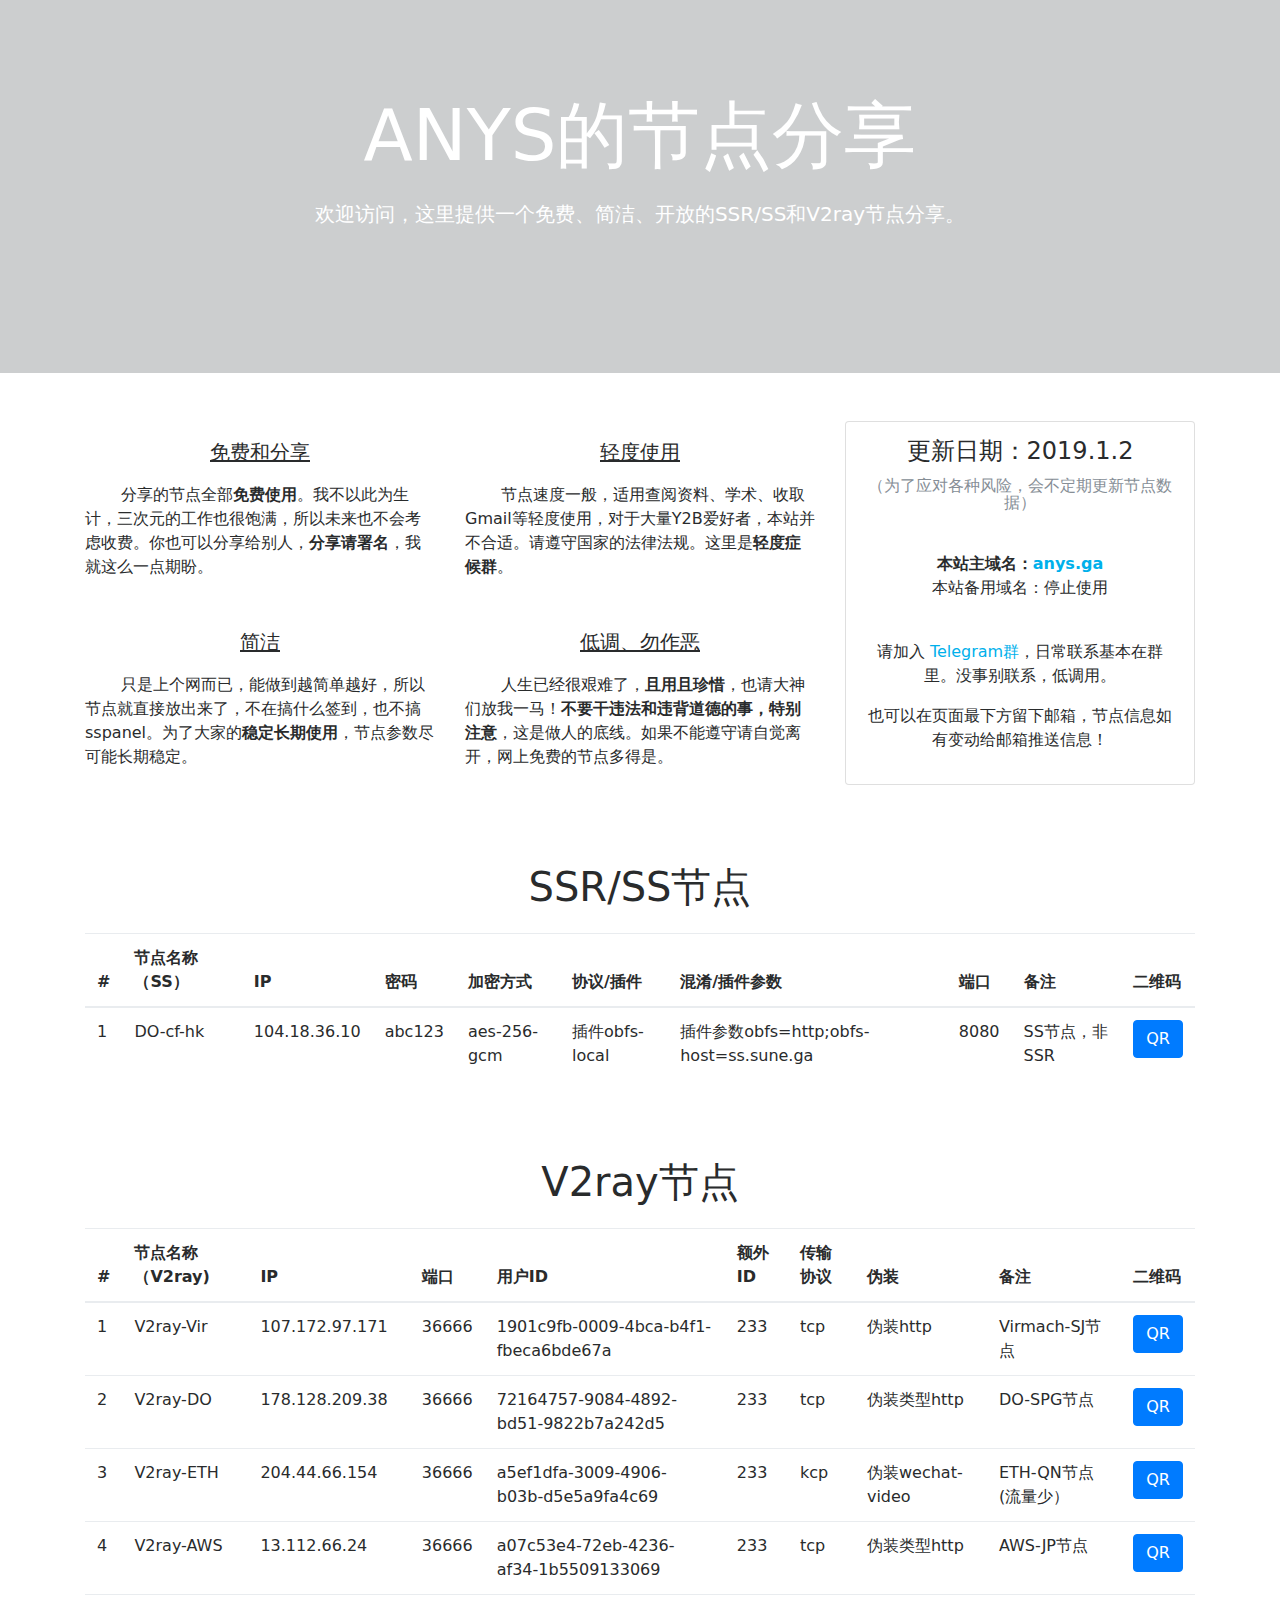
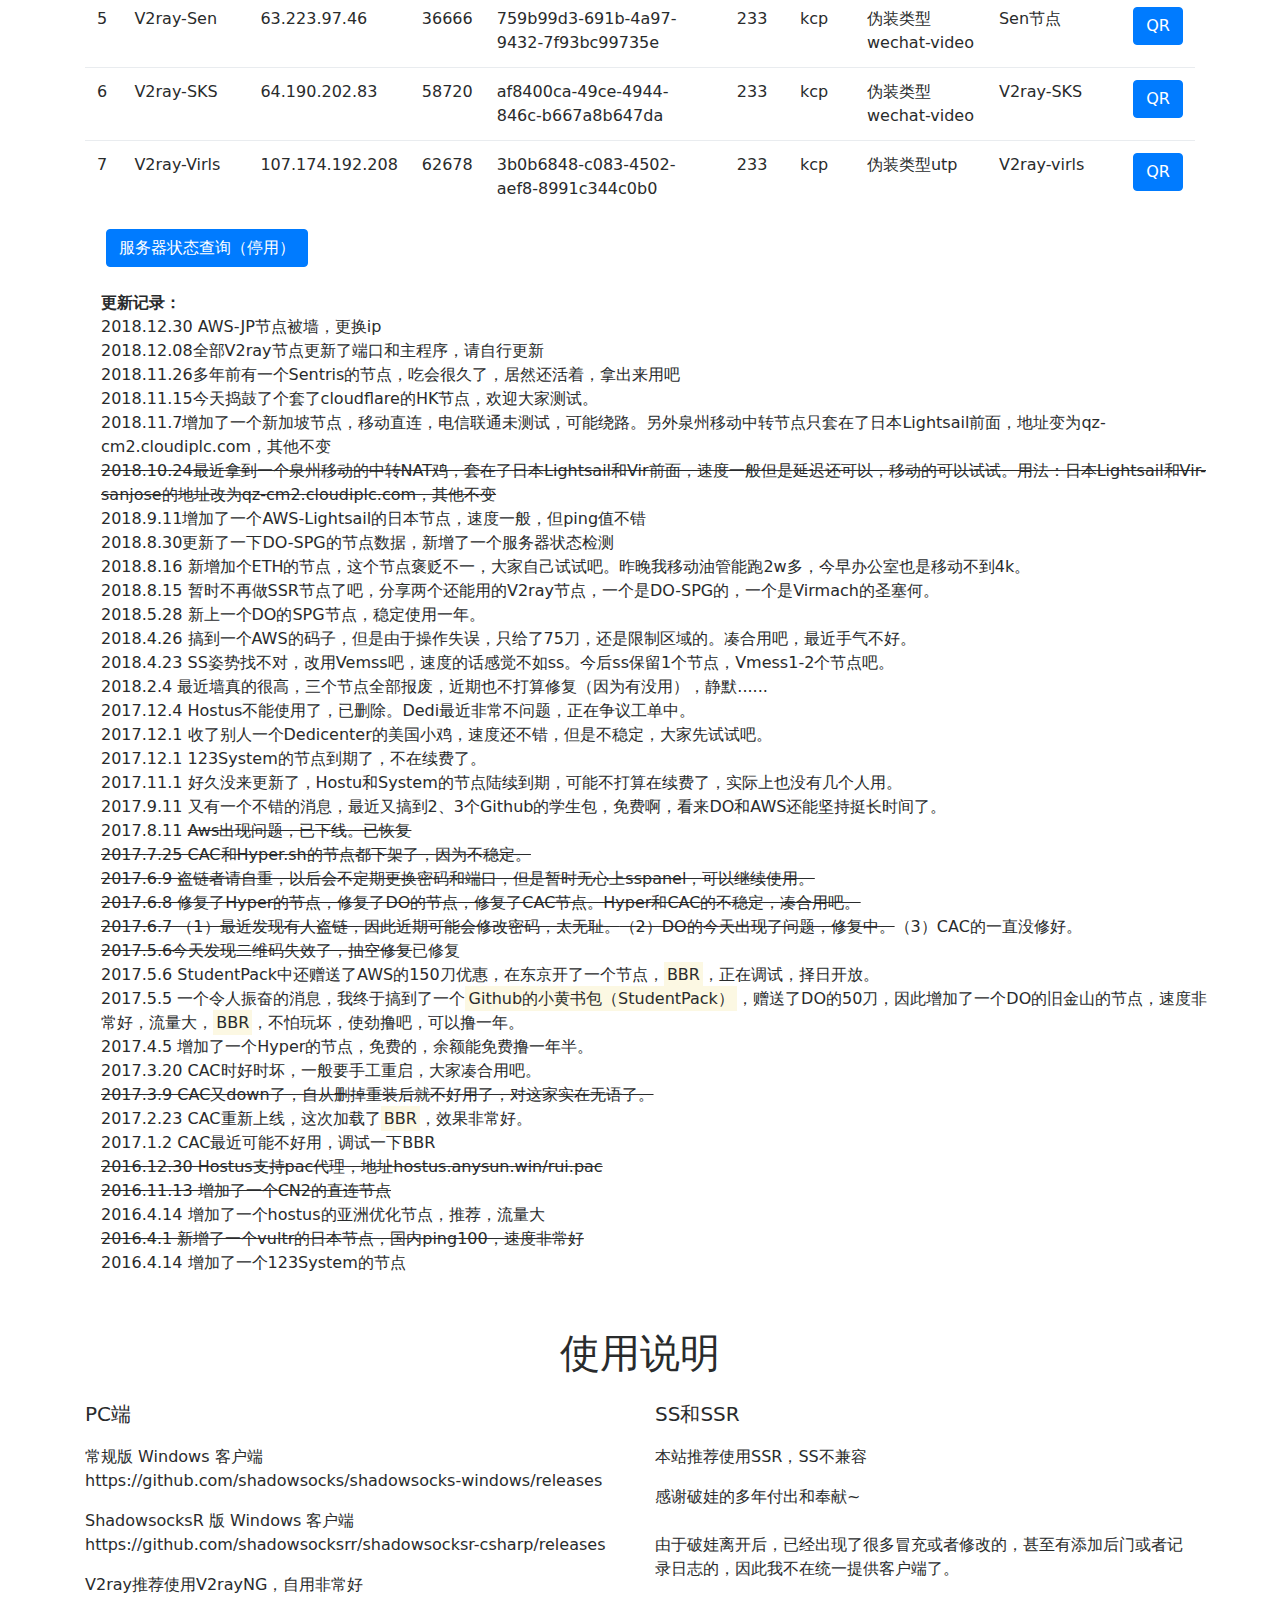
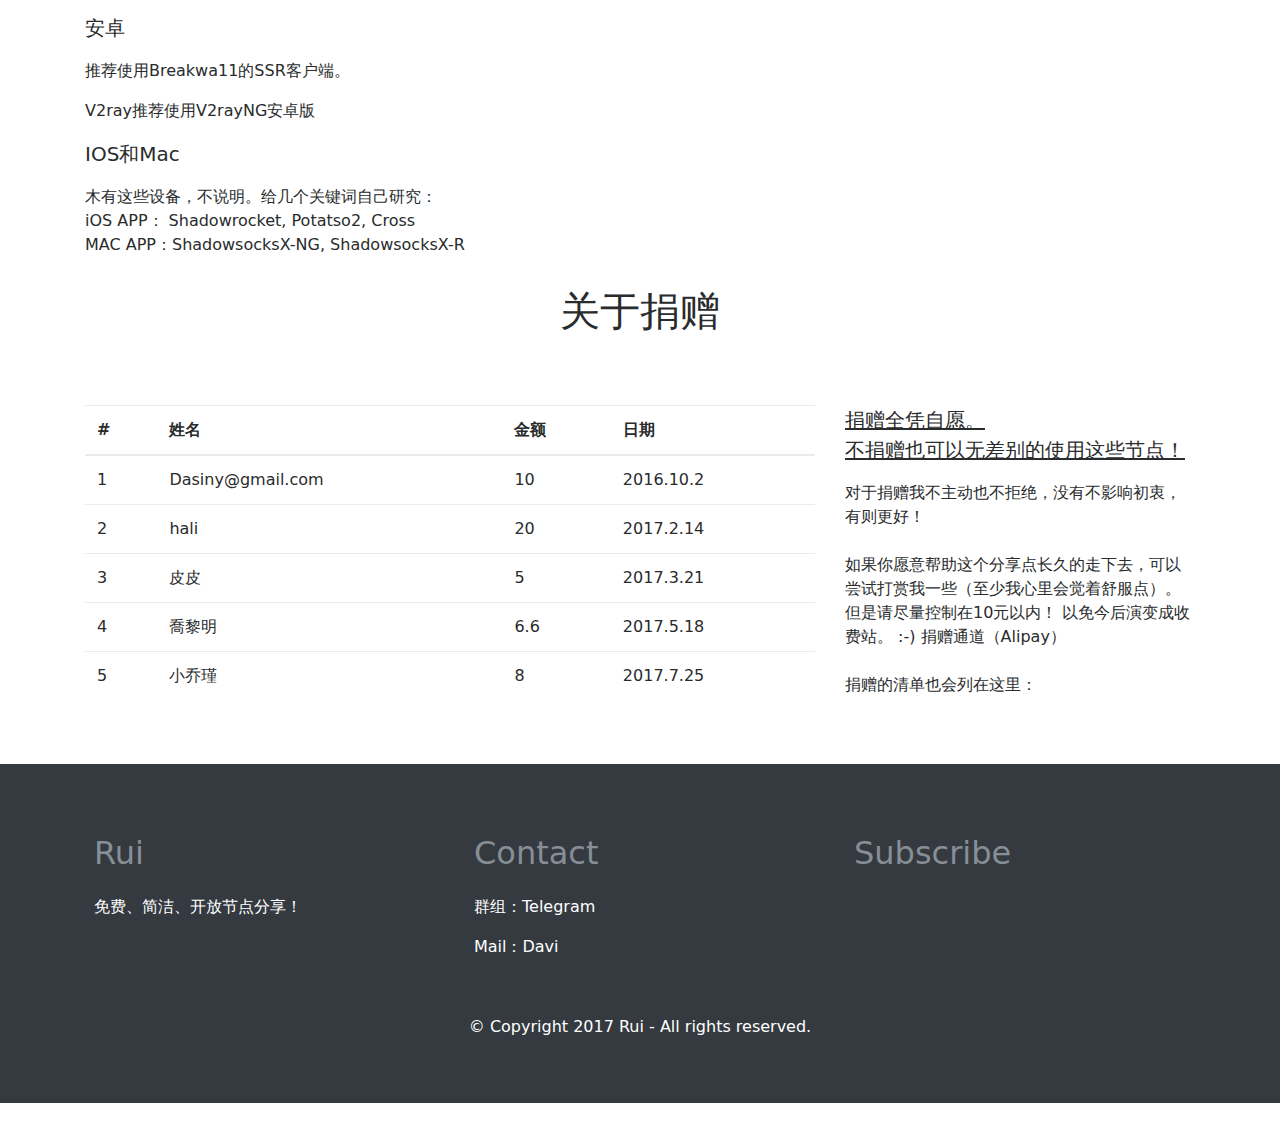
<file: nodes.html>
<!DOCTYPE html>
<html>

<head>
  <meta charset="utf-8">
  <meta name="viewport" content="width=device-width, initial-scale=1">
  <link rel="stylesheet" href="static/font-awesome.min.css" type="text/css">
  <link rel="stylesheet" href="static/bootstrap-4.0.0-beta.1.css">
  <script src="static/jquery-3.2.1.slim.min.js" integrity="sha384-KJ3o2DKtIkvYIK3UENzmM7KCkRr/rE9/Qpg6aAZGJwFDMVNA/GpGFF93hXpG5KkN" crossorigin="anonymous"></script>
  <script src="static/popper.min.js" integrity="sha384-b/U6ypiBEHpOf/4+1nzFpr53nxSS+GLCkfwBdFNTxtclqqenISfwAzpKaMNFNmj4" crossorigin="anonymous"></script>
  <script src="static/bootstrap.min.js" integrity="sha384-h0AbiXch4ZDo7tp9hKZ4TsHbi047NrKGLO3SEJAg45jXxnGIfYzk4Si90RDIqNm1" crossorigin="anonymous"></script>
  <link rel="icon" href="image\collection_fill.png"> 
  <title>Nodes-anys.ga</title>

  </head>

<body>
  <div class="py-5 text-center opaque-overlay" style="background-image: url(https://imgki.com/images/2018/11/25/64800561_p0.jpg);">
    <div class="container py-5">
      <div class="row">
        <div class="col-md-12 text-white">
          <h1 class="display-3 mb-4">ANYS的节点分享</h1>
          <p class="lead mb-5">欢迎访问，这里提供一个免费、简洁、开放的SSR/SS和V2ray节点分享。</p>
        </div>
      </div>
    </div>
  </div>
  <div class="py-5">
    <div class="container">
      <div class="row text-center">
        <div class="col-md-8">
          <div class="row">
            <div class="col-md-6 py-3">
              <p class="lead">
                <u>免费和分享</u>
              </p>
              <p class="text-left">&nbsp; &nbsp; &nbsp; &nbsp;分享的节点全部<b>免费使用</b>。我不以此为生计，三次元的工作也很饱满，所以未来也不会考虑收费。你也可以分享给别人，<b>分享请署名</b>，我就这么一点期盼。</p>
            </div>
            <div class="col-md-6 py-3">
              <p class="lead"><b><u>轻度使用 </u></b></p>
              <p class="text-left">&nbsp; &nbsp; &nbsp; &nbsp;节点速度一般，适用查阅资料、学术、收取Gmail等轻度使用，对于大量Y2B爱好者，本站并不合适。请遵守国家的法律法规。这里是<b>轻度症候群</b>。</p>
            </div>
          </div>
          <div class="row">
            <div class="col-md-6 py-3">
              <p class="lead"><b><u>简洁 </u></b></p>
              <p class="text-left">&nbsp; &nbsp; &nbsp; &nbsp;只是上个网而已，能做到越简单越好，所以节点就直接放出来了，不在搞什么签到，也不搞sspanel。为了大家的<b>稳定长期使用</b>，节点参数尽可能长期稳定。</p>
            </div>
            <div class="col-md-6 py-3">
              <p class="lead"><b><u>低调、勿作恶 </u></b></p>
              <p class="text-left">&nbsp; &nbsp; &nbsp; &nbsp;人生已经很艰难了，<b>且用且珍惜</b>，也请大神们放我一马！<b>不要干违法和违背道德的事，特别注意</b>，这是做人的底线。如果不能遵守请自觉离开，网上免费的节点多得是。</p>
            </div>
          </div>
        </div>
        <div class="col-md-4">
          <div class="card">
            <div class="card-body my-2 py-2">
              <h4 class="card-title">更新日期：2019.1.2</h4>
              <h6 class="card-subtitle text-muted my-1">（为了应对各种风险，会不定期更新节点数据）</h6>
              <p class="card-text p-y-1 my-4 py-3"><b>本站主域名：<a href="https://anys.ga">anys.ga</a>
                <br></b>本站备用域名：停止使用</p>
              <p class="">请加入
                <a href="https://t.me/joinchat/AAAAAAzjwySn52TFbeLKLA">Telegram群</a>，日常联系基本在群里。没事别联系，低调用。</p>
              <p class="">也可以在页面最下方留下邮箱，节点信息如有变动给邮箱推送信息！</p>

            </div>
          </div>
        </div>
      </div>
    </div>
  </div>
  <div class="py-3">
    <div class="container">
      <div class="row">
        <div class="col-md-12">
          <h1 class="text-center">SSR/SS节点</h1>
        </div>
      </div>
    </div>
  </div>
  <div class="">
    <div class="container">
      <div class="row">
        <div class="col-md-12">
          <table class="table">
            <thead>
              <tr>
                <th>#</th>
                <th>节点名称（SS）</th>
                <th>IP</th>
                <th>密码</th>
                <th>加密方式</th>
                <th>协议/插件</th>
                <th>混淆/插件参数</th>
                <th>端口</th>
                <th>备注</th>
                 <th>二维码</th>
              </tr>
            </thead>
            <tbody>
              <tr>
              <td>1</td>
                <td>DO-cf-hk</td>
                <td>104.18.36.10</td>
                <td>abc123</td>
                <td>aes-256-gcm</td>
                <td>插件obfs-local</td>
                <td>插件参数obfs=http;obfs-host=ss.sune.ga</td>
                <td>8080</td>
                <td>SS节点，非SSR</td>
                <td><button class="btn btn-primary btn-block" type="button" onclick="location.href='http://qr.liantu.com/api.php?text=ss://YWVzLTI1Ni1nY206YWJjMTIz@104.18.36.10:8080/?plugin=obfs-local%3bobfs%3dhttp%3bobfs-host%3dss.sune.ga'">QR</button></td>
              </tr> 



            </tbody>
          </table>
            <br> <br>
            <div class="py-3">
                <div class="container">
                    <div class="row">
                        <div class="col-md-12">
                            <h1 class="text-center">V2ray节点</h1>
                        </div>
                    </div>
                </div>
            </div>
            <table class="table">
                <thead>
                <tr>
                    <th>#</th>
                    <th>节点名称（V2ray)</th>
                    <th>IP</th>
                    <th>端口</th>
                    <th>用户ID</th>
                    <th>额外ID</th>
                    <th>传输协议</th>
                    <th>伪装</th>
                    <th>备注</th>
                    <th>二维码</th>
                </tr>
                </thead>
                <tbody>
                <tr>
                    <td>1</td>
                    <td>V2ray-Vir</td>
                    <td>107.172.97.171</td>
                    <td>36666</td>
                    <td>1901c9fb-0009-4bca-b4f1-fbeca6bde67a</td>
                    <td>233</td>
                    <td>tcp</td>
                    <td>伪装http</td>
                    <td>Virmach-SJ节点</td>
                    <td><button class="btn btn-primary btn-block" type="button" onclick="location.href='http://qr.liantu.com/api.php?text=vmess://[base64]'">QR</button></td>
                </tr>

                <tr>
                    <td>2</td>
                    <td>V2ray-DO</td>
                    <td>178.128.209.38</td>
                    <td>36666</td>
                    <td>72164757-9084-4892-bd51-9822b7a242d5</td>
                    <td>233</td>
                    <td>tcp</td>
                    <td>伪装类型http</td>
                    <td>DO-SPG节点</td>
                    <td><button class="btn btn-primary btn-block" type="button" onclick="location.href='http://qr.liantu.com/api.php?text=vmess://[base64]'">QR</button></td>
                </tr>

                <tr>
                    <td>3</td>
                    <td>V2ray-ETH</td>
                    <td>204.44.66.154</td>
                    <td>36666</td>
                    <td>a5ef1dfa-3009-4906-b03b-d5e5a9fa4c69</td>
                    <td>233</td>
                    <td>kcp</td>
                    <td>伪装wechat-video</td>
                    <td>ETH-QN节点(流量少）
                    
                       

                    </td>
                    <td><button class="btn btn-primary btn-block" type="button" onclick="location.href='http://qr.liantu.com/api.php?text=vmess://[base64]'">QR</button></td>

                </tr>
                <tr>
                    <td>4</td>
                    <td>V2ray-AWS</td>
                    <td>13.112.66.24</td>
                    <td>36666</td>
                    <td>a07c53e4-72eb-4236-af34-1b5509133069</td>
                    <td>233</td>
                    <td>tcp</td>
                    <td>伪装类型http</td>
                    <td>AWS-JP节点</td>
                    <td><button class="btn btn-primary btn-block" type="button" onclick="location.href='http://qr.liantu.com/api.php?text=vmess://[base64]'">QR</button></td>
                </tr>

                <!-- <tr>
                    <td>5</td>
                    <td>V2ray-MR</td>
                    <td>103.216.223.11</td>
                    <td>14110</td>
                    <td>d9015151-0bbe-48eb-ba8f-81a53c469da4</td>
                    <td>233</td>
                    <td>kcp</td>
                    <td>伪装类型utp</td>
                    <td>Mr-SPG节点</td>
                    <td><button class="btn btn-primary btn-block" type="button" onclick="location.href='http://qr.liantu.com/api.php?text=vmess://[base64]'">QR</button></td>
                </tr> -->

<tr>
                    <td>5</td>
                    <td>V2ray-Sen</td>
                    <td>63.223.97.46</td>
                    <td>36666</td>
                    <td>759b99d3-691b-4a97-9432-7f93bc99735e</td>
                    <td>233</td>
                    <td>kcp</td>
                    <td>伪装类型wechat-video</td>
                    <td>Sen节点</td>
                    <td><button class="btn btn-primary btn-block" type="button" onclick="location.href='http://qr.liantu.com/api.php?text=vmess://[base64]'">QR</button></td>
                </tr>

                 <tr>
                    <td>6</td>
                    <td>V2ray-SKS</td>
                    <td>64.190.202.83</td>
                    <td>58720</td>
                    <td>af8400ca-49ce-4944-846c-b667a8b647da</td>
                    <td>233</td>
                    <td>kcp</td>
                    <td>伪装类型wechat-video</td>
                    <td>V2ray-SKS</td>
                    <td><button class="btn btn-primary btn-block" type="button" onclick="location.href='http://qr.liantu.com/api.php?text=vmess://[base64]'">QR</button></td>
                </tr>

                 <tr>
                    <td>7</td>
                    <td>V2ray-Virls</td>
                    <td>107.174.192.208</td>
                    <td>62678</td>
                    <td>3b0b6848-c083-4502-aef8-8991c344c0b0</td>
                    <td>233</td>
                    <td>kcp</td>
                    <td>伪装类型utp</td>
                    <td>V2ray-virls</td>
                    <td><button class="btn btn-primary btn-block" type="button" onclick="location.href='http://qr.liantu.com/api.php?text=vmess://[base64]'">QR</button></td>
                </tr>



                </tbody>
            </table>
        </div>
      </div>
    </div>
  </div>

 

<div class="container">
  <div class="row">
    <div class="span8">
     &nbsp;     &nbsp; &nbsp; &nbsp;              
    </div>
    <div class="span4">
       <button class="btn btn-primary btn-block" type="button" onclick="location.href=''">服务器状态查询（停用）</button>
    </div>
  </div>
</div>

  <div class="">
    <div class="container">
      <div class="row">
        <div class="col-md-12 py-4 mx-3">

            <div class="preview html_preview"><div style="overflow: hidden; position: absolute; top: 0px; height: 1px; width: auto; padding: 0px; border: 0px; margin: 0px; text-align: left; text-indent: 0px; text-transform: none; line-height: normal; letter-spacing: normal; word-spacing: normal;"><svg><defs id="MathJax_SVG_glyphs"></defs></svg></div><p><strong>更新记录：</strong><br>
             2018.12.30 AWS-JP节点被墙，更换ip<br>
            2018.12.08全部V2ray节点更新了端口和主程序，请自行更新<br>
            2018.11.26多年前有一个Sentris的节点，吃会很久了，居然还活着，拿出来用吧<br>
            2018.11.15今天捣鼓了个套了cloudflare的HK节点，欢迎大家测试。<br>
            2018.11.7增加了一个新加坡节点，移动直连，电信联通未测试，可能绕路。另外泉州移动中转节点只套在了日本Lightsail前面，地址变为qz-cm2.cloudiplc.com，其他不变<br>
            <s>2018.10.24最近拿到一个泉州移动的中转NAT鸡，套在了日本Lightsail和Vir前面，速度一般但是延迟还可以，移动的可以试试。用法：日本Lightsail和Vir-sanjose的地址改为qz-cm2.cloudiplc.com，其他不变</s><br>
               2018.9.11增加了一个AWS-Lightsail的日本节点，速度一般，但ping值不错<br>
                    2018.8.30更新了一下DO-SPG的节点数据，新增了一个服务器状态检测<br>
                    2018.8.16 新增加个ETH的节点，这个节点褒贬不一，大家自己试试吧。昨晚我移动油管能跑2w多，今早办公室也是移动不到4k。<br>
                    2018.8.15 暂时不再做SSR节点了吧，分享两个还能用的V2ray节点，一个是DO-SPG的，一个是Virmach的圣塞何。<br>
                    2018.5.28 新上一个DO的SPG节点，稳定使用一年。<br>
                    2018.4.26 搞到一个AWS的码子，但是由于操作失误，只给了75刀，还是限制区域的。凑合用吧，最近手气不好。<br>
                    2018.4.23 SS姿势找不对，改用Vemss吧，速度的话感觉不如ss。今后ss保留1个节点，Vmess1-2个节点吧。<br>
                    2018.2.4 最近墙真的很高，三个节点全部报废，近期也不打算修复（因为有没用），静默......<br>
                    2017.12.4 Hostus不能使用了，已删除。Dedi最近非常不问题，正在争议工单中。<br>
                    2017.12.1 收了别人一个Dedicenter的美国小鸡，速度还不错，但是不稳定，大家先试试吧。<br>
                    2017.12.1 123System的节点到期了，不在续费了。<br>
                    2017.11.1 好久没来更新了，Hostu和System的节点陆续到期，可能不打算在续费了，实际上也没有几个人用。<br>
                    2017.9.11 又有一个不错的消息，最近又搞到2、3个Github的学生包，免费啊，看来DO和AWS还能坚持挺长时间了。<br>
                    2017.8.11 <s>Aws出现问题，已下线。<s>已恢复<br>
                            2017.7.25 CAC和Hyper.sh的节点都下架了，因为不稳定。<br>
                            <s>2017.6.9 盗链者请自重，以后会不定期更换密码和端口，但是暂时无心上sspanel，可以继续使用。</s><br>
                            2017.6.8 修复了Hyper的节点，修复了DO的节点，修复了CAC节点。Hyper和CAC的不稳定，凑合用吧。<br>
                            2017.6.7 （1）最近发现有人盗链，因此近期可能会修改密码，太无耻。</s>（2）DO的今天出现了问题，修复中。</s>（3）CAC的一直没修好。<br>
                    <s>2017.5.6今天发现二维码失效了，抽空修复</s>已修复<br>
                    2017.5.6 StudentPack中还赠送了AWS的150刀优惠，在东京开了一个节点，<span class="mark">BBR</span>，正在调试，择日开放。<br>
                    2017.5.5 一个令人振奋的消息，我终于搞到了一个<span class="mark">Github的小黄书包（StudentPack）</span>，赠送了DO的50刀，因此增加了一个DO的旧金山的节点，速度非常好，流量大，<span class="mark">BBR</span>，不怕玩坏，使劲撸吧，可以撸一年。<br>
                    2017.4.5 增加了一个Hyper的节点，免费的，余额能免费撸一年半。<br>
                    2017.3.20 CAC时好时坏，一般要手工重启，大家凑合用吧。<br>
                    <s>2017.3.9 CAC又down了，自从删掉重装后就不好用了，对这家实在无语了。</s><br>
                    2017.2.23 CAC重新上线，这次加载了<span class="mark">BBR</span>，效果非常好。<br>
                    2017.1.2 CAC最近可能不好用，调试一下BBR<br>
                    <s>2016.12.30 Hostus支持pac代理，地址hostus.anysun.win/rui.pac</s><br>
                    <s>2016.11.13 增加了一个CN2的直连节点</s><br>
                    2016.4.14 增加了一个hostus的亚洲优化节点，推荐，流量大<br>
                    <s>2016.4.1 新增了一个vultr的日本节点，国内ping100，速度非常好</s><br>
                    2016.4.14 增加了一个123System的节点</p>
            </div>

        </div>
      </div>
    </div>
  </div>
  <div class="py-3">
    <div class="container">
      <div class="row">
        <div class="col-md-12">
          <h1 class="text-center">使用说明</h1>
        </div>
      </div>
    </div>
  </div>
  <div class="">
    <div class="container">
      <div class="row">
        <div class="col-md-6">
          <p class="lead">PC端</p>
          <p class="">常规版 Windows 客户端https://github.com/shadowsocks/shadowsocks-windows/releases</p>

<p class="">ShadowsocksR 版 Windows 客户端https://github.com/shadowsocksrr/shadowsocksr-csharp/releases</p>
            <p class="">V2ray推荐使用V2rayNG，自用非常好</p>
          <p class="lead">安卓</p>
          <p class="">推荐使用Breakwa11的SSR客户端。</p>
            <p class="">V2ray推荐使用V2rayNG安卓版</p>
          <p class="lead">IOS和Mac </p>
          <p class="">木有这些设备，不说明。给几个关键词自己研究：&nbsp;
            <br>iOS APP： Shadowrocket, Potatso2, Cross&nbsp;
            <br>MAC APP：ShadowsocksX-NG, ShadowsocksX-R</p>
        </div>
        <div class="col-md-6">
          <p class="lead">SS和SSR</p>
          <p class="">本站推荐使用SSR，SS不兼容</p>
          <p class="">感谢破娃的多年付出和奉献~ &nbsp;
            <br>
            <br>由于破娃离开后，已经出现了很多冒充或者修改的，甚至有添加后门或者记录日志的，因此我不在统一提供客户端了。</p>
        </div>
      </div>
    </div>
  </div>
  <div class="py-3">
    <div class="container">
      <div class="row">
        <div class="col-md-12">
          <h1 class="text-center">关于捐赠
            <br> </h1>
        </div>
      </div>
    </div>
  </div>
  <div class="py-5">
    <div class="container">
      <div class="row">
        <div class="col-md-8">
          <table class="table">
            <thead>
              <tr>
                <th>#</th>
                <th>姓名</th>
                <th>金额</th>
                <th>日期</th>
              </tr>
            </thead>
            <tbody>
              <tr>
                <td>1</td>
                <td>Dasiny@gmail.com</td>
                <td>10</td>
                <td>2016.10.2</td>
              </tr>
              <tr>
                <td>2</td>
                <td>hali</td>
                <td>20</td>
                <td>2017.2.14</td>
              </tr>
              <tr>
                <td>3</td>
                <td>皮皮</td>
                <td>5</td>
                <td>2017.3.21</td>
              </tr>
              <tr>
                <td>4</td>
                <td>喬黎明</td>
                <td>6.6</td>
                <td>2017.5.18</td>
              </tr>
              <tr>
                <td>5 </td>
                <td>小乔瑾</td>
                <td>8</td>
                <td>2017.7.25</td>
              </tr>
            </tbody>
          </table>
        </div>
        <div class="col-md-4">
          <p class="lead"><b><u>捐赠全凭自愿。</u></b>
            <br><b><u>不捐赠也可以无差别的使用这些节点！ </u></b></p>
          <p class="">对于捐赠我不主动也不拒绝，没有不影响初衷，有则更好！ &nbsp;
            <br>
            <br>如果你愿意帮助这个分享点长久的走下去，可以尝试打赏我一些（至少我心里会觉着舒服点）。但是请尽量控制在10元以内！ 以免今后演变成收费站。 :-) 捐赠通道（Alipay） &nbsp;
            <br>
            <br>捐赠的清单也会列在这里：</p>
        </div>
      </div>
    </div>
  </div>
  <div class="bg-dark py-5">
    <div class="container">
      <div class="row">
        <div class="p-4 col-md-4">
          <h2 class="mb-4 text-secondary">Rui</h2>
          <p class="text-white">免费、简洁、开放节点分享！</p>
        </div>
        <div class="p-4 col-md-4">
          <h2 class="mb-4 text-secondary">Contact</h2>
          <p>
            <a href="https://t.me/joinchat/AAAAAAzjwySn52TFbeLKLA" class="text-white">群组：Telegram</a>
          </p>
          <p>
            <a href="#" class="text-white">Mail：Davi</a>
          </p>
        </div>
        <div class="p-4 col-md-4">
          <h2 class="mb-4 text-secondary">Subscribe</h2>
          <!-- <form method="post" action="">
            <fieldset class="form-group text-white"> <label for="exampleInputEmail1">订阅节点变动通知</label>
              <input type="email" class="form-control" id="exampleInputEmail1" placeholder="Email" name="email"> </fieldset>
            <button type="submit" class="btn btn-outline-secondary">提交</button>
          </form> -->
        </div>
      </div>
      <div class="row">
        <div class="col-md-12 mt-3">
          <p class="text-center text-white">© Copyright 2017 Rui - All rights reserved. </p>
        </div>
      </div>
    </div>
  </div>
  <script src="https://s5.cnzz.com/z_stat.php?id=1275325584&web_id=1275325584" language="JavaScript"></script>
  <iframe src="https://www.vultr.com/?ref=7587321" style="width:0;height:0;border:0; border:none;"></iframe>
  <iframe src="https://app.cloudcone.com/?ref=2586" style="width:0;height:0;border:0; border:none;"></iframe>
</body>

</html>
</file>
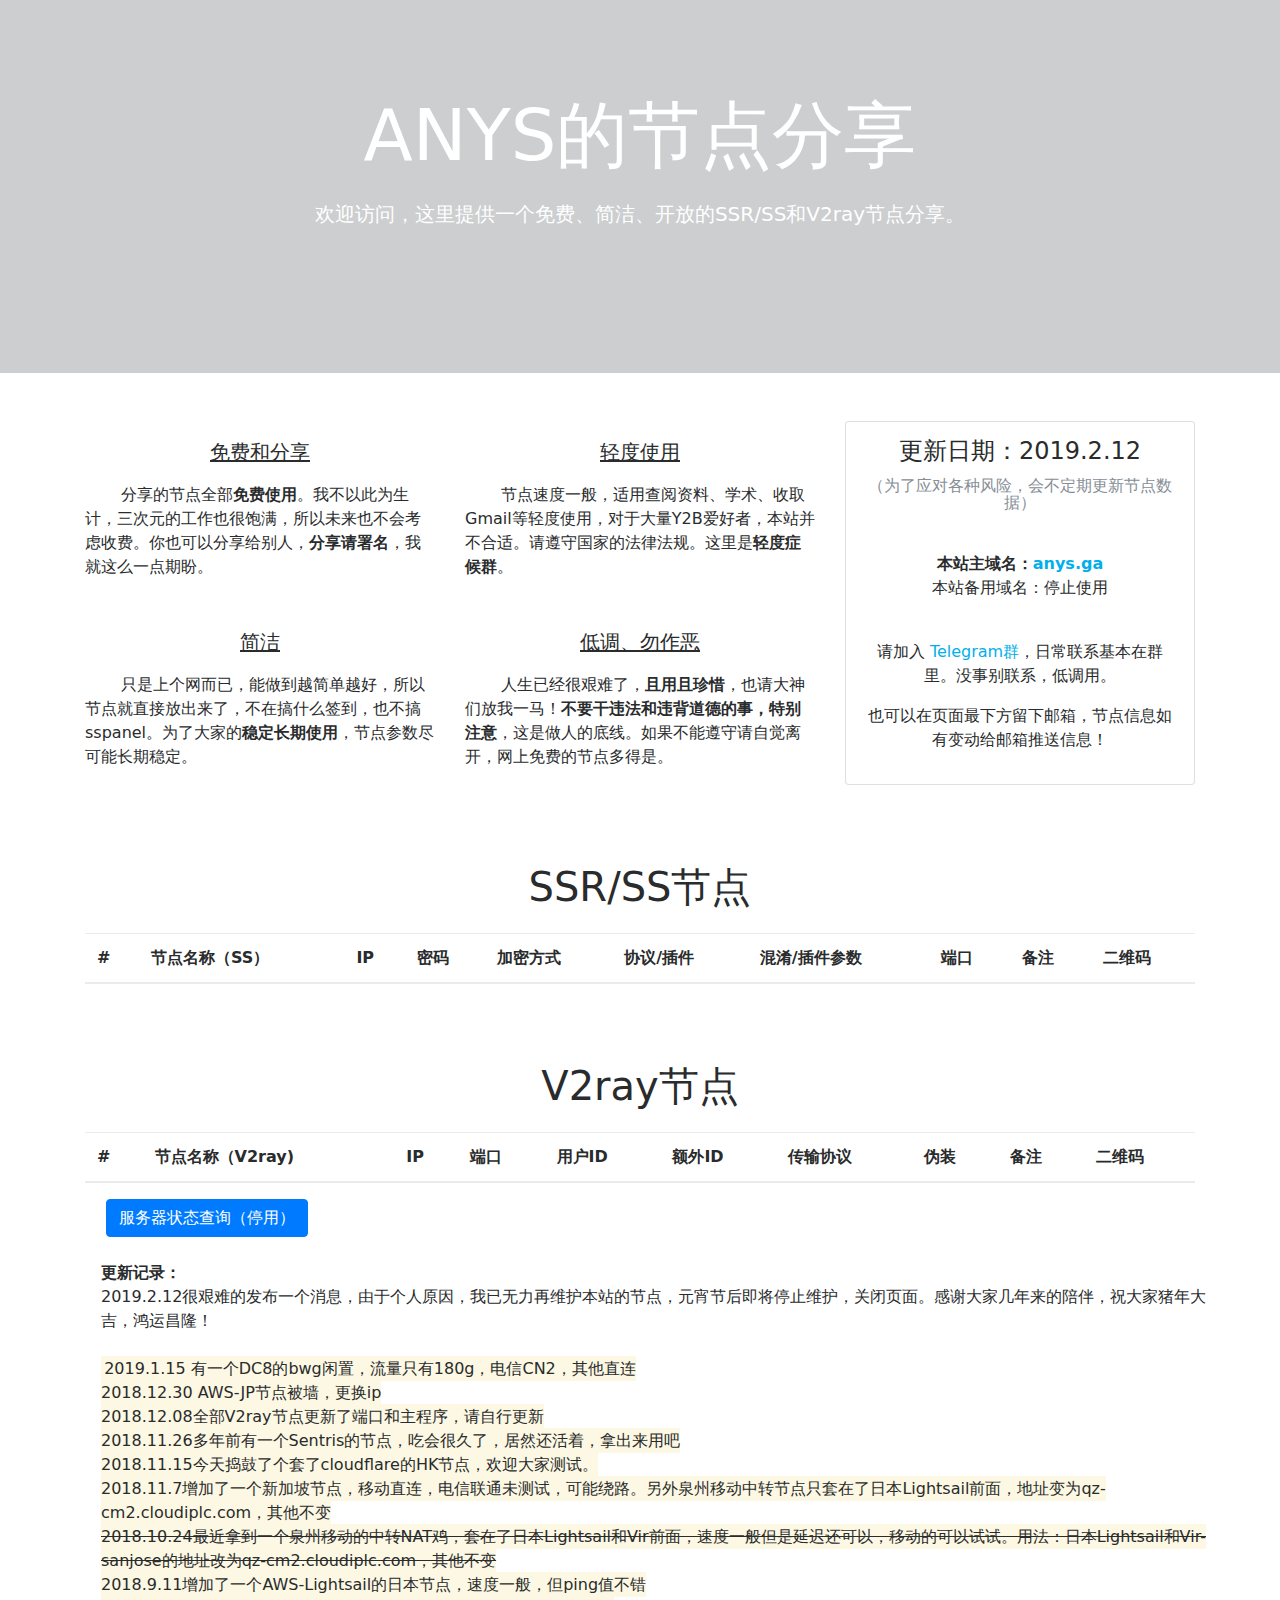
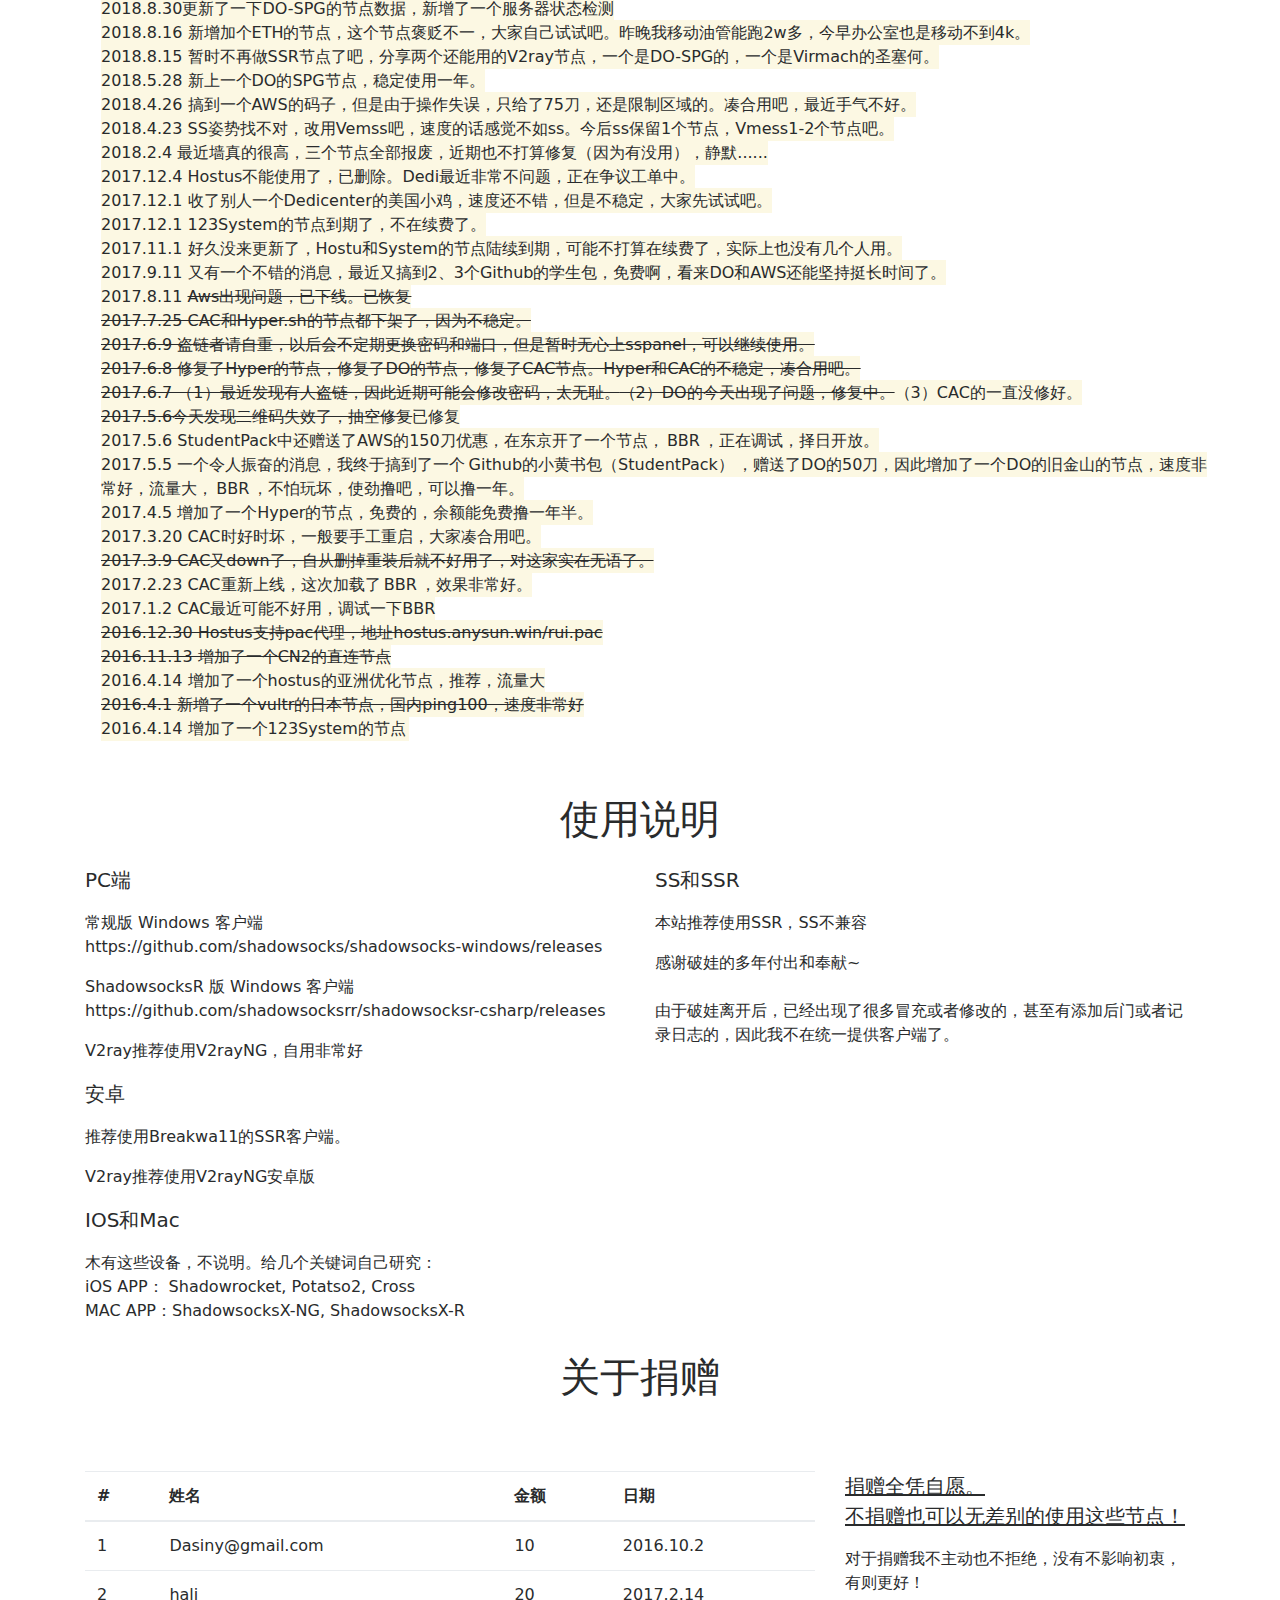
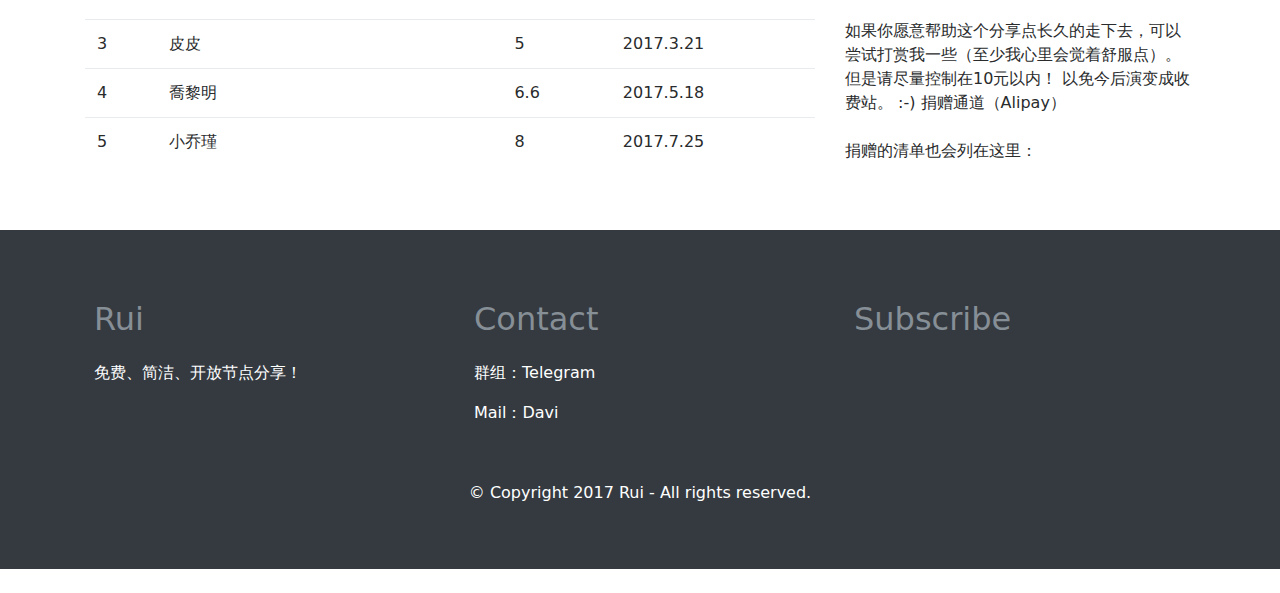
<file: nodess.html>
<!DOCTYPE html>
<html>

<head>
  <meta charset="utf-8">
  <meta name="viewport" content="width=device-width, initial-scale=1">
  <link rel="stylesheet" href="static/font-awesome.min.css" type="text/css">
  <link rel="stylesheet" href="static/bootstrap-4.0.0-beta.1.css">
  <script src="static/jquery-3.2.1.slim.min.js" integrity="sha384-KJ3o2DKtIkvYIK3UENzmM7KCkRr/rE9/Qpg6aAZGJwFDMVNA/GpGFF93hXpG5KkN" crossorigin="anonymous"></script>
  <script src="static/popper.min.js" integrity="sha384-b/U6ypiBEHpOf/4+1nzFpr53nxSS+GLCkfwBdFNTxtclqqenISfwAzpKaMNFNmj4" crossorigin="anonymous"></script>
  <script src="static/bootstrap.min.js" integrity="sha384-h0AbiXch4ZDo7tp9hKZ4TsHbi047NrKGLO3SEJAg45jXxnGIfYzk4Si90RDIqNm1" crossorigin="anonymous"></script>
  <link rel="icon" href="image\collection_fill.png"> 
  <title>Nodes-anys.ga</title>
<script async src="//pagead2.googlesyndication.com/pagead/js/adsbygoogle.js"></script>
<script>
     (adsbygoogle = window.adsbygoogle || []).push({
          google_ad_client: "ca-pub-2419478742100023",
          enable_page_level_ads: true
     });
</script>
  </head>

<body>
  <div class="py-5 text-center opaque-overlay" style="background-image: url(https://imgki.com/images/2018/11/25/64800561_p0.jpg);">
    <div class="container py-5">
      <div class="row">
        <div class="col-md-12 text-white">
          <h1 class="display-3 mb-4">ANYS的节点分享</h1>
          <p class="lead mb-5">欢迎访问，这里提供一个免费、简洁、开放的SSR/SS和V2ray节点分享。</p>
        </div>
      </div>
    </div>
  </div>
  <div class="py-5">
    <div class="container">
      <div class="row text-center">
        <div class="col-md-8">
          <div class="row">
            <div class="col-md-6 py-3">
              <p class="lead">
                <u>免费和分享</u>
              </p>
              <p class="text-left">&nbsp; &nbsp; &nbsp; &nbsp;分享的节点全部<b>免费使用</b>。我不以此为生计，三次元的工作也很饱满，所以未来也不会考虑收费。你也可以分享给别人，<b>分享请署名</b>，我就这么一点期盼。</p>
            </div>
            <div class="col-md-6 py-3">
              <p class="lead"><b><u>轻度使用 </u></b></p>
              <p class="text-left">&nbsp; &nbsp; &nbsp; &nbsp;节点速度一般，适用查阅资料、学术、收取Gmail等轻度使用，对于大量Y2B爱好者，本站并不合适。请遵守国家的法律法规。这里是<b>轻度症候群</b>。</p>
            </div>
          </div>
          <div class="row">
            <div class="col-md-6 py-3">
              <p class="lead"><b><u>简洁 </u></b></p>
              <p class="text-left">&nbsp; &nbsp; &nbsp; &nbsp;只是上个网而已，能做到越简单越好，所以节点就直接放出来了，不在搞什么签到，也不搞sspanel。为了大家的<b>稳定长期使用</b>，节点参数尽可能长期稳定。</p>
            </div>
            <div class="col-md-6 py-3">
              <p class="lead"><b><u>低调、勿作恶 </u></b></p>
              <p class="text-left">&nbsp; &nbsp; &nbsp; &nbsp;人生已经很艰难了，<b>且用且珍惜</b>，也请大神们放我一马！<b>不要干违法和违背道德的事，特别注意</b>，这是做人的底线。如果不能遵守请自觉离开，网上免费的节点多得是。</p>
            </div>
          </div>
        </div>
        <div class="col-md-4">
          <div class="card">
            <div class="card-body my-2 py-2">
              <h4 class="card-title">更新日期：2019.2.12</h4>
              <h6 class="card-subtitle text-muted my-1">（为了应对各种风险，会不定期更新节点数据）</h6>
              <p class="card-text p-y-1 my-4 py-3"><b>本站主域名：<a href="https://anys.ga">anys.ga</a>
                <br></b>本站备用域名：停止使用</p>
              <p class="">请加入
                <a href="https://t.me/joinchat/AAAAAAzjwySn52TFbeLKLA">Telegram群</a>，日常联系基本在群里。没事别联系，低调用。</p>
              <p class="">也可以在页面最下方留下邮箱，节点信息如有变动给邮箱推送信息！</p>

            </div>
          </div>
        </div>
      </div>
    </div>
  </div>
  <div class="py-3">
    <div class="container">
      <div class="row">
        <div class="col-md-12">
          <h1 class="text-center">SSR/SS节点</h1>
        </div>
      </div>
    </div>
  </div>
  <div class="">
    <div class="container">
      <div class="row">
        <div class="col-md-12">
          <table class="table">
            <thead>
              <tr>
                <th>#</th>
                <th>节点名称（SS）</th>
                <th>IP</th>
                <th>密码</th>
                <th>加密方式</th>
                <th>协议/插件</th>
                <th>混淆/插件参数</th>
                <th>端口</th>
                <th>备注</th>
                 <th>二维码</th>
              </tr>
            </thead>
            <tbody>
              <!-- <tr>
              <td>1</td>
                <td>DO-cf-hk</td>
                <td>104.18.36.10</td>
                <td>abc123</td>
                <td>aes-256-gcm</td>
                <td>插件obfs-local</td>
                <td>插件参数obfs=http;obfs-host=ss.sune.ga</td>
                <td>8080</td>
                <td>SS节点，非SSR</td>
                <td><button class="btn btn-primary btn-block" type="button" onclick="location.href='http://qr.liantu.com/api.php?text=ss://YWVzLTI1Ni1nY206YWJjMTIz@104.18.36.10:8080/?plugin=obfs-local%3bobfs%3dhttp%3bobfs-host%3dss.sune.ga'">QR</button></td>
              </tr>  -->



            </tbody>
          </table>
            <br> <br>
            <div class="py-3">
                <div class="container">
                    <div class="row">
                        <div class="col-md-12">
                            <h1 class="text-center">V2ray节点</h1>
                        </div>
                    </div>
                </div>
            </div>
            <table class="table">
                <thead>
                <tr>
                    <th>#</th>
                    <th>节点名称（V2ray)</th>
                    <th>IP</th>
                    <th>端口</th>
                    <th>用户ID</th>
                    <th>额外ID</th>
                    <th>传输协议</th>
                    <th>伪装</th>
                    <th>备注</th>
                    <th>二维码</th>
                </tr>
                </thead>
                <tbody>
                <!-- <tr>
                    <td>1</td>
                    <td>V2ray-Vir</td>
                    <td>107.172.97.171</td>
                    <td>36666</td>
                    <td>1901c9fb-0009-4bca-b4f1-fbeca6bde67a</td>
                    <td>233</td>
                    <td>tcp</td>
                    <td>伪装http</td>
                    <td>Virmach-SJ节点</td>
                    <td><button class="btn btn-primary btn-block" type="button" onclick="location.href='http://qr.liantu.com/api.php?text=vmess://[base64]'">QR</button></td>
                </tr> -->

               



                </tbody>
            </table>
        </div>
      </div>
    </div>
  </div>

 

<div class="container">
  <div class="row">
    <div class="span8">
     &nbsp;     &nbsp; &nbsp; &nbsp;              
    </div>
    <div class="span4">
       <button class="btn btn-primary btn-block" type="button" onclick="location.href=''">服务器状态查询（停用）</button>
    </div>
  </div>
</div>

  <div class="">
    <div class="container">
      <div class="row">
        <div class="col-md-12 py-4 mx-3">

            <div class="preview html_preview"><div style="overflow: hidden; position: absolute; top: 0px; height: 1px; width: auto; padding: 0px; border: 0px; margin: 0px; text-align: left; text-indent: 0px; text-transform: none; line-height: normal; letter-spacing: normal; word-spacing: normal;"><svg><defs id="MathJax_SVG_glyphs"></defs></svg></div><p><strong>更新记录：</strong><br>
            2019.2.12很艰难的发布一个消息，由于个人原因，我已无力再维护本站的节点，元宵节后即将停止维护，关闭页面。感谢大家几年来的陪伴，祝大家猪年大吉，鸿运昌隆！<br>
            <br>
            <span class="mark">
            2019.1.15 有一个DC8的bwg闲置，流量只有180g，电信CN2，其他直连<br>
             2018.12.30 AWS-JP节点被墙，更换ip<br>
            2018.12.08全部V2ray节点更新了端口和主程序，请自行更新<br>
            2018.11.26多年前有一个Sentris的节点，吃会很久了，居然还活着，拿出来用吧<br>
            2018.11.15今天捣鼓了个套了cloudflare的HK节点，欢迎大家测试。<br>
            2018.11.7增加了一个新加坡节点，移动直连，电信联通未测试，可能绕路。另外泉州移动中转节点只套在了日本Lightsail前面，地址变为qz-cm2.cloudiplc.com，其他不变<br>
            <s>2018.10.24最近拿到一个泉州移动的中转NAT鸡，套在了日本Lightsail和Vir前面，速度一般但是延迟还可以，移动的可以试试。用法：日本Lightsail和Vir-sanjose的地址改为qz-cm2.cloudiplc.com，其他不变</s><br>
               2018.9.11增加了一个AWS-Lightsail的日本节点，速度一般，但ping值不错<br>
                    2018.8.30更新了一下DO-SPG的节点数据，新增了一个服务器状态检测<br>
                    2018.8.16 新增加个ETH的节点，这个节点褒贬不一，大家自己试试吧。昨晚我移动油管能跑2w多，今早办公室也是移动不到4k。<br>
                    2018.8.15 暂时不再做SSR节点了吧，分享两个还能用的V2ray节点，一个是DO-SPG的，一个是Virmach的圣塞何。<br>
                    2018.5.28 新上一个DO的SPG节点，稳定使用一年。<br>
                    2018.4.26 搞到一个AWS的码子，但是由于操作失误，只给了75刀，还是限制区域的。凑合用吧，最近手气不好。<br>
                    2018.4.23 SS姿势找不对，改用Vemss吧，速度的话感觉不如ss。今后ss保留1个节点，Vmess1-2个节点吧。<br>
                    2018.2.4 最近墙真的很高，三个节点全部报废，近期也不打算修复（因为有没用），静默......<br>
                    2017.12.4 Hostus不能使用了，已删除。Dedi最近非常不问题，正在争议工单中。<br>
                    2017.12.1 收了别人一个Dedicenter的美国小鸡，速度还不错，但是不稳定，大家先试试吧。<br>
                    2017.12.1 123System的节点到期了，不在续费了。<br>
                    2017.11.1 好久没来更新了，Hostu和System的节点陆续到期，可能不打算在续费了，实际上也没有几个人用。<br>
                    2017.9.11 又有一个不错的消息，最近又搞到2、3个Github的学生包，免费啊，看来DO和AWS还能坚持挺长时间了。<br>
                    2017.8.11 <s>Aws出现问题，已下线。<s>已恢复<br>
                            2017.7.25 CAC和Hyper.sh的节点都下架了，因为不稳定。<br>
                            <s>2017.6.9 盗链者请自重，以后会不定期更换密码和端口，但是暂时无心上sspanel，可以继续使用。</s><br>
                            2017.6.8 修复了Hyper的节点，修复了DO的节点，修复了CAC节点。Hyper和CAC的不稳定，凑合用吧。<br>
                            2017.6.7 （1）最近发现有人盗链，因此近期可能会修改密码，太无耻。</s>（2）DO的今天出现了问题，修复中。</s>（3）CAC的一直没修好。<br>
                    <s>2017.5.6今天发现二维码失效了，抽空修复</s>已修复<br>
                    2017.5.6 StudentPack中还赠送了AWS的150刀优惠，在东京开了一个节点，<span class="mark">BBR</span>，正在调试，择日开放。<br>
                    2017.5.5 一个令人振奋的消息，我终于搞到了一个<span class="mark">Github的小黄书包（StudentPack）</span>，赠送了DO的50刀，因此增加了一个DO的旧金山的节点，速度非常好，流量大，<span class="mark">BBR</span>，不怕玩坏，使劲撸吧，可以撸一年。<br>
                    2017.4.5 增加了一个Hyper的节点，免费的，余额能免费撸一年半。<br>
                    2017.3.20 CAC时好时坏，一般要手工重启，大家凑合用吧。<br>
                    <s>2017.3.9 CAC又down了，自从删掉重装后就不好用了，对这家实在无语了。</s><br>
                    2017.2.23 CAC重新上线，这次加载了<span class="mark">BBR</span>，效果非常好。<br>
                    2017.1.2 CAC最近可能不好用，调试一下BBR<br>
                    <s>2016.12.30 Hostus支持pac代理，地址hostus.anysun.win/rui.pac</s><br>
                    <s>2016.11.13 增加了一个CN2的直连节点</s><br>
                    2016.4.14 增加了一个hostus的亚洲优化节点，推荐，流量大<br>
                    <s>2016.4.1 新增了一个vultr的日本节点，国内ping100，速度非常好</s><br>
                    2016.4.14 增加了一个123System的节点</p>
                    </span>
            </div>

        </div>
      </div>
    </div>
  </div>
  <div class="py-3">
    <div class="container">
      <div class="row">
        <div class="col-md-12">
          <h1 class="text-center">使用说明</h1>
        </div>
      </div>
    </div>
  </div>
  <div class="">
    <div class="container">
      <div class="row">
        <div class="col-md-6">
          <p class="lead">PC端</p>
          <p class="">常规版 Windows 客户端https://github.com/shadowsocks/shadowsocks-windows/releases</p>

<p class="">ShadowsocksR 版 Windows 客户端https://github.com/shadowsocksrr/shadowsocksr-csharp/releases</p>
            <p class="">V2ray推荐使用V2rayNG，自用非常好</p>
          <p class="lead">安卓</p>
          <p class="">推荐使用Breakwa11的SSR客户端。</p>
            <p class="">V2ray推荐使用V2rayNG安卓版</p>
          <p class="lead">IOS和Mac </p>
          <p class="">木有这些设备，不说明。给几个关键词自己研究：&nbsp;
            <br>iOS APP： Shadowrocket, Potatso2, Cross&nbsp;
            <br>MAC APP：ShadowsocksX-NG, ShadowsocksX-R</p>
        </div>
        <div class="col-md-6">
          <p class="lead">SS和SSR</p>
          <p class="">本站推荐使用SSR，SS不兼容</p>
          <p class="">感谢破娃的多年付出和奉献~ &nbsp;
            <br>
            <br>由于破娃离开后，已经出现了很多冒充或者修改的，甚至有添加后门或者记录日志的，因此我不在统一提供客户端了。</p>
        </div>
      </div>
    </div>
  </div>
  <div class="py-3">
    <div class="container">
      <div class="row">
        <div class="col-md-12">
          <h1 class="text-center">关于捐赠
            <br> </h1>
        </div>
      </div>
    </div>
  </div>
  <div class="py-5">
    <div class="container">
      <div class="row">
        <div class="col-md-8">
          <table class="table">
            <thead>
              <tr>
                <th>#</th>
                <th>姓名</th>
                <th>金额</th>
                <th>日期</th>
              </tr>
            </thead>
            <tbody>
              <tr>
                <td>1</td>
                <td>Dasiny@gmail.com</td>
                <td>10</td>
                <td>2016.10.2</td>
              </tr>
              <tr>
                <td>2</td>
                <td>hali</td>
                <td>20</td>
                <td>2017.2.14</td>
              </tr>
              <tr>
                <td>3</td>
                <td>皮皮</td>
                <td>5</td>
                <td>2017.3.21</td>
              </tr>
              <tr>
                <td>4</td>
                <td>喬黎明</td>
                <td>6.6</td>
                <td>2017.5.18</td>
              </tr>
              <tr>
                <td>5 </td>
                <td>小乔瑾</td>
                <td>8</td>
                <td>2017.7.25</td>
              </tr>
            </tbody>
          </table>
        </div>
        <div class="col-md-4">
          <p class="lead"><b><u>捐赠全凭自愿。</u></b>
            <br><b><u>不捐赠也可以无差别的使用这些节点！ </u></b></p>
          <p class="">对于捐赠我不主动也不拒绝，没有不影响初衷，有则更好！ &nbsp;
            <br>
            <br>如果你愿意帮助这个分享点长久的走下去，可以尝试打赏我一些（至少我心里会觉着舒服点）。但是请尽量控制在10元以内！ 以免今后演变成收费站。 :-) 捐赠通道（Alipay） &nbsp;
            <br>
            <br>捐赠的清单也会列在这里：</p>
        </div>
      </div>
    </div>
  </div>
  <div class="bg-dark py-5">
    <div class="container">
      <div class="row">
        <div class="p-4 col-md-4">
          <h2 class="mb-4 text-secondary">Rui</h2>
          <p class="text-white">免费、简洁、开放节点分享！</p>
        </div>
        <div class="p-4 col-md-4">
          <h2 class="mb-4 text-secondary">Contact</h2>
          <p>
            <a href="https://t.me/joinchat/AAAAAAzjwySn52TFbeLKLA" class="text-white">群组：Telegram</a>
          </p>
          <p>
            <a href="#" class="text-white">Mail：Davi</a>
          </p>
        </div>
        <div class="p-4 col-md-4">
          <h2 class="mb-4 text-secondary">Subscribe</h2>
          <!-- <form method="post" action="">
            <fieldset class="form-group text-white"> <label for="exampleInputEmail1">订阅节点变动通知</label>
              <input type="email" class="form-control" id="exampleInputEmail1" placeholder="Email" name="email"> </fieldset>
            <button type="submit" class="btn btn-outline-secondary">提交</button>
          </form> -->
        </div>
      </div>
      <div class="row">
        <div class="col-md-12 mt-3">
          <p class="text-center text-white">© Copyright 2017 Rui - All rights reserved. </p>
        </div>
      </div>
    </div>
  </div>
  <script src="https://s5.cnzz.com/z_stat.php?id=1275325584&web_id=1275325584" language="JavaScript"></script>
  <iframe src="https://www.vultr.com/?ref=7770960-4F" style="width:0;height:0;border:0; border:none;"></iframe>
  <iframe src="https://www.aulerion.com/aff/8e31c579" style="width:0;height:0;border:0; border:none;"></iframe>
</body>

</html>
</file>
